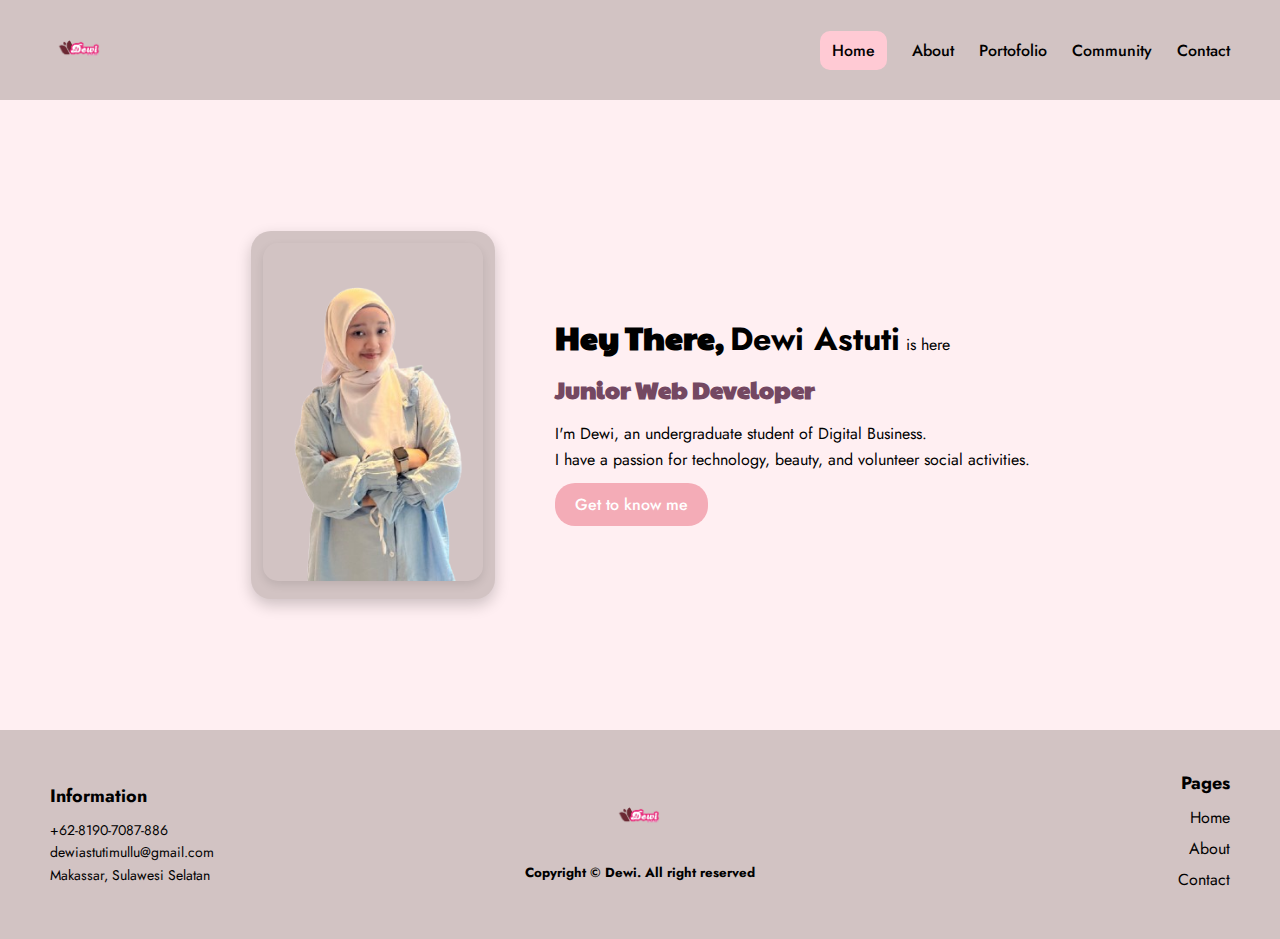
<file: index.html>
<!DOCTYPE html>
<html lang="en">
<head>
  <meta charset="UTF-8" />
  <meta name="viewport" content="width=device-width, initial-scale=1.0" />
  <title>Dewi Astuti - Homepage</title>

  <!-- CSS -->
  <link rel="stylesheet" href="css/style.css">
  <link href="https://fonts.googleapis.com/css2?family=Jost&display=swap" rel="stylesheet">
  <link href="https://fonts.googleapis.com/css2?family=Paytone+One&display=swap" rel="stylesheet">

  <!-- Favicon -->
  <link rel="icon" type="image/png" href="images/logo.png" />
</head>
<body>
  <!-- Header/Navbar -->
  <header>
    <img src="images/logo.png" alt="Logo Dewi" class="logo" />
    <nav>
      <ul>
        <li><a href="index.html" class="active">Home</a></li>
        <li><a href="about.html">About</a></li>
        <li><a href="portofolio.html">Portofolio</a></li>
        <li><a href="community.html">Community</a></li>
        <li><a href="contact.html">Contact</a></li>
      </ul>
    </nav>
  </header>

  <!-- Hero Section -->
  <main class="hero" id="home">
    <div class="photo-container">
      <img src="images/profile1.png" alt="Dewi Astuti" class="profile-img" />
    </div>
    <div class="intro-text">
      <h1>Hey There, <span>Dewi Astuti</span> <small>is here</small></h1>
      <h2>Junior Web Developer</h2>
      <p>
        I'm Dewi, an undergraduate student of Digital Business. <br>
        I have a passion for technology, beauty, and volunteer social activities.
      </p>
      <a href="about.html" class="btn">Get to know me</a>
    </div>
  </main>

  <!-- Footer -->
  <footer>
    <div class="footer-left">
      <h3>Information</h3>
      <p>+62-8190-7087-886</p>
      <p>dewiastutimullu@gmail.com</p>
      <p>Makassar, Sulawesi Selatan</p>
    </div>
    
    <div class="footer-center">
      <img src="images/logo.png" alt="Logo Dewi" />
      <h5>Copyright © Dewi. All right reserved</5>
    </div>

    <div class="footer-right">
      <h3>Pages</h3>
      <a href="#home">Home</a>
      <a href="about.html">About</a>
      <a href="contact.html">Contact</a>
    </div>
  </footer>
  
</body>
</html>
</file>
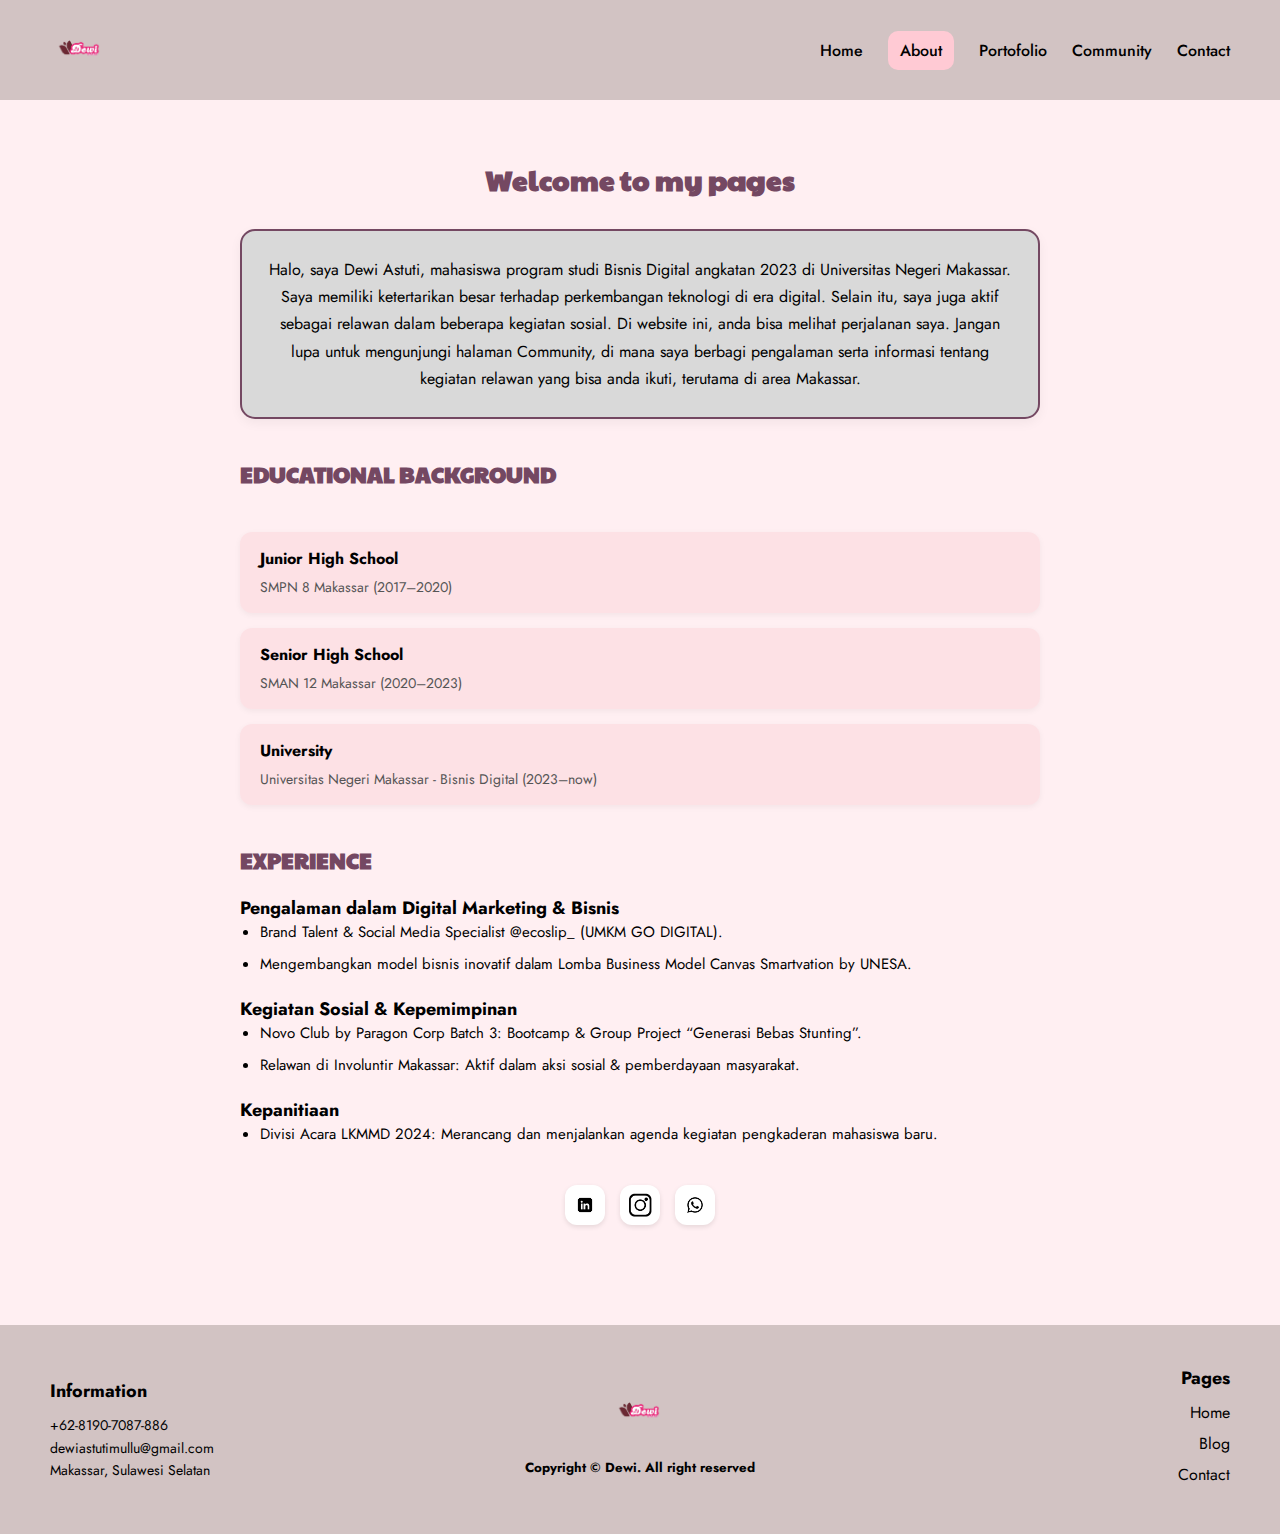
<file: about.html>
<!DOCTYPE html>
<html lang="en">
<head>
  <meta charset="UTF-8" />
  <meta name="viewport" content="width=device-width, initial-scale=1.0" />
  <title>About - Dewi Astuti</title>
  
  <!-- CSS -->
  <link rel="stylesheet" href="css/style.css" />
  <link href="https://fonts.googleapis.com/css2?family=Jost&display=swap" rel="stylesheet">
  <link href="https://fonts.googleapis.com/css2?family=Paytone+One&display=swap" rel="stylesheet">
  <!-- animated css -->
  <link
  rel="stylesheet"
  href="https://cdnjs.cloudflare.com/ajax/libs/animate.css/4.1.1/animate.min.css"
/>
  
  <!-- Favicon -->
  <link rel="icon" type="image/png" href="images/logo.png" />
</head>
<body>
  <div class="wrapper">

    <!-- Header -->
    <header>
      <img src="images/logo.png" alt="Logo Dewi" class="logo" />
      <nav>
        <ul>
          <li><a href="index.html">Home</a></li>
          <li><a href="about.html" class="active">About</a></li>
          <li><a href="portofolio.html">Portofolio</a></li>
          <li><a href="community.html">Community</a></li>
          <li><a href="contact.html">Contact</a></li>
        </ul>
      </nav>
    </header>

    <!-- Hero Section -->
    <main class="about-container">
      <h2 class="welcome-text animate__animated animate__rotateInUpLeft">Welcome to my pages</h2>
      <div class="about-intro">
        <p>
          Halo, saya Dewi Astuti, mahasiswa program studi Bisnis Digital angkatan 2023 di Universitas Negeri Makassar.
          Saya memiliki ketertarikan besar terhadap perkembangan teknologi di era digital.
          Selain itu, saya juga aktif sebagai relawan dalam beberapa kegiatan sosial.
          Di website ini, anda bisa melihat perjalanan saya. Jangan lupa untuk mengunjungi halaman Community, di mana saya berbagi 
          pengalaman serta informasi tentang kegiatan relawan yang bisa anda ikuti, terutama di area Makassar.
        </p>
      </div>

      <!-- Pendidikan -->
      <section class="education">
        <h2>EDUCATIONAL BACKGROUND</h2>
        <br>

        <div class="edu-box">
          <strong>Junior High School</strong>
          <span>SMPN 8 Makassar (2017–2020)</span>
        </div>
        <div class="edu-box">
          <strong>Senior High School</strong>
          <span>SMAN 12 Makassar (2020–2023)</span>
        </div>
        <div class="edu-box">
          <strong>University</strong>
          <span>Universitas Negeri Makassar - Bisnis Digital (2023–now)</span>
        </div>
      </section>

      <!-- Pengalaman -->
      <section class="experience">
        <h2>EXPERIENCE</h2>

        <h4>Pengalaman dalam Digital Marketing & Bisnis</h4>
        <ul>
          <li>Brand Talent & Social Media Specialist @ecoslip_ (UMKM GO DIGITAL).</li>
          <li>Mengembangkan model bisnis inovatif dalam Lomba Business Model Canvas Smartvation by UNESA.</li>
        </ul>

        <h4>Kegiatan Sosial & Kepemimpinan</h4>
        <ul>
          <li>Novo Club by Paragon Corp Batch 3: Bootcamp & Group Project “Generasi Bebas Stunting”.</li>
          <li>Relawan di Involuntir Makassar: Aktif dalam aksi sosial & pemberdayaan masyarakat.</li>
        </ul>

        <h4>Kepanitiaan</h4>
        <ul>
          <li>Divisi Acara LKMMD 2024: Merancang dan menjalankan agenda kegiatan pengkaderan mahasiswa baru.</li>
        </ul>
      </section>

      <!-- Sosmed -->
      <div class="sosmed">
        <a href="https://www.linkedin.com/in/dewi-astuti-929624272/" target="_blank">
          <img src="images/logo_linkedIn.jpg" alt="LinkedIn" />
        </a>
        <a href="https://www.instagram.com/dewiast_m" target="_blank">
          <img src="images/logo_ig.jpg" alt="Instagram" />
        </a>
        <a href="https://wa.me/6281907087886" target="_blank">
          <img src="images/logo_wa.jpg" alt="WhatsApp" />
        </a>
      </div>
    </main>

    <!-- Footer -->
    <footer>
      <div class="footer-left">
        <h3>Information</h3>
        <p>+62-8190-7087-886</p>
        <p>dewiastutimullu@gmail.com</p>
        <p>Makassar, Sulawesi Selatan</p>
      </div>

      <div class="footer-center">
        <img src="images/logo.png" alt="Logo Dewi" />
        <h5>Copyright © Dewi. All right reserved</h5>
      </div>

      <div class="footer-right">
        <h3>Pages</h3>
        <a href="index.html">Home</a>
        <a href="https://baedewi.blogspot.com/" target="_blank">Blog</a>
        <a href="contact.html">Contact</a>
      </div>
    </footer>

  </div> <!-- /wrapper -->
</body>
</html>
</file>
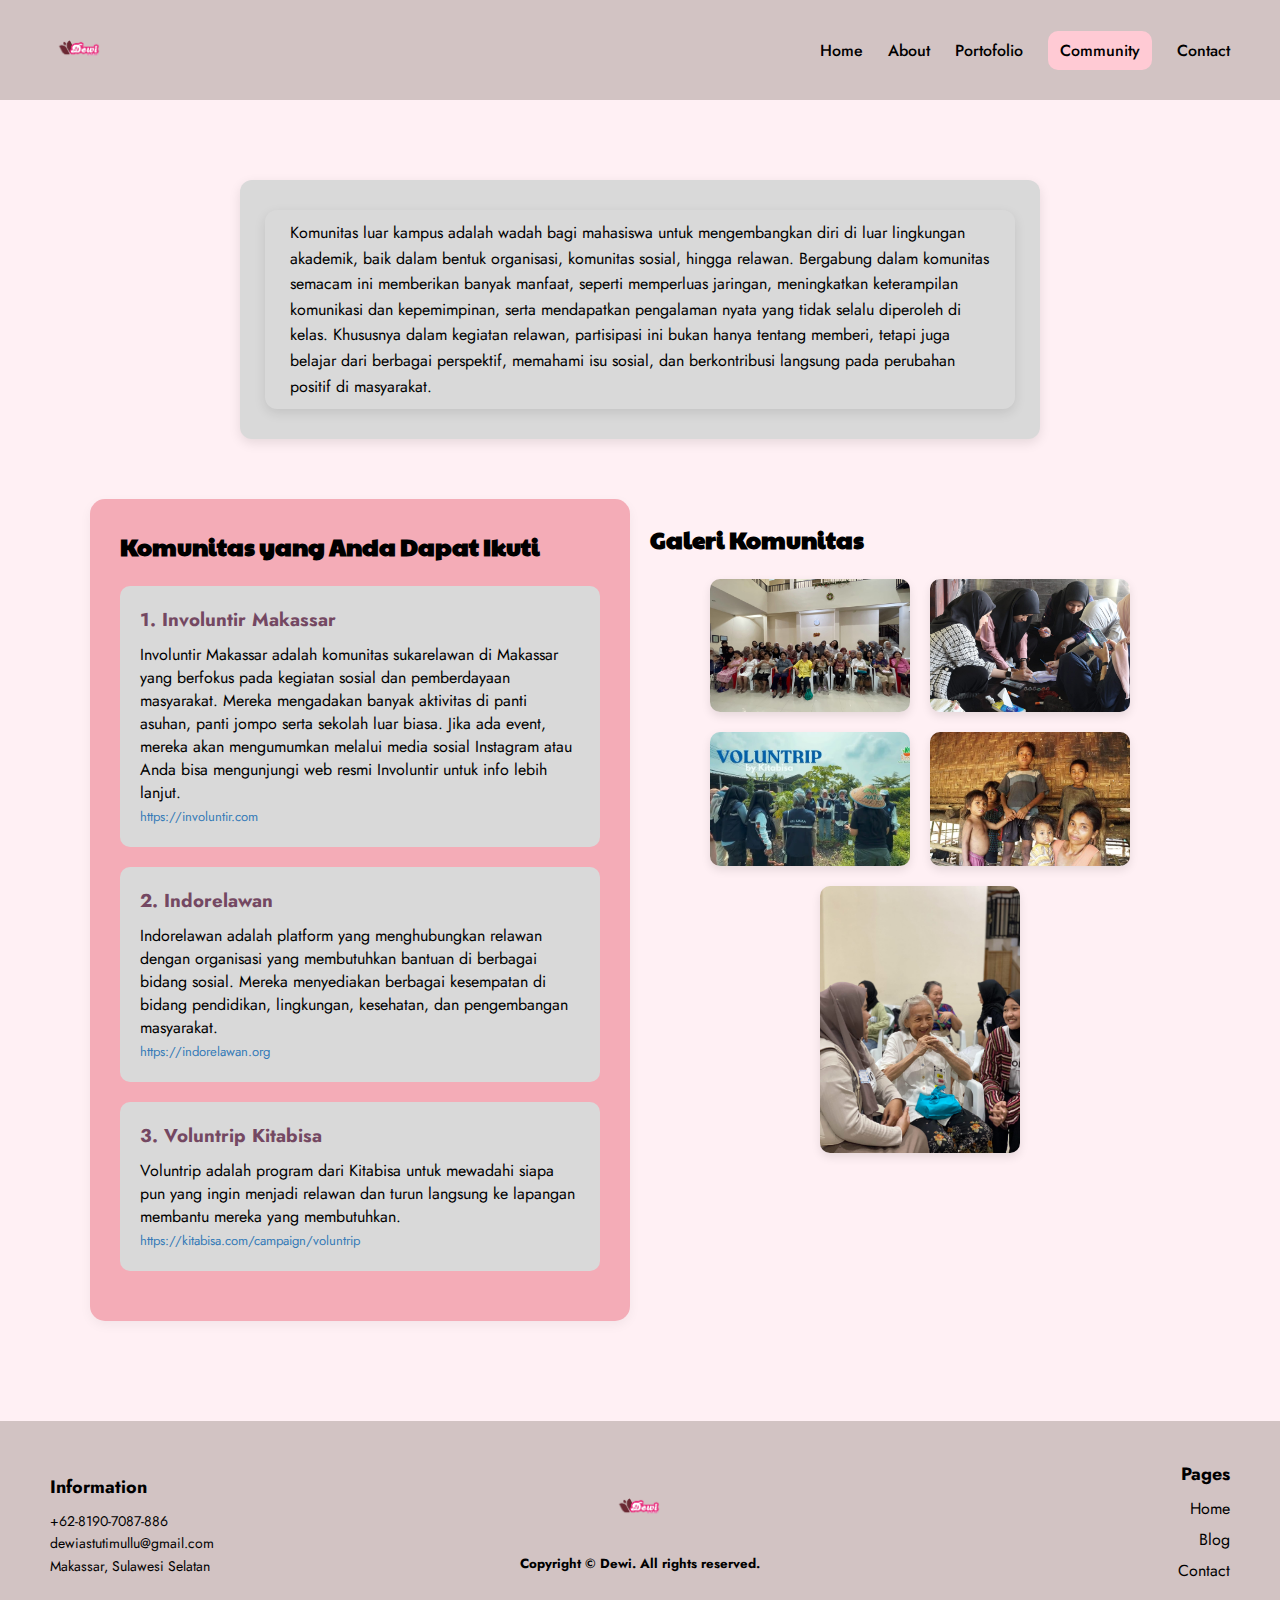
<file: community.html>
<!DOCTYPE html>
<html lang="en">
<head>
  <meta charset="UTF-8" />
  <meta name="viewport" content="width=device-width, initial-scale=1.0"/>
  <title>Community - Dewi Astuti</title>

  <link rel="stylesheet" href="css/style.css" />
  <link href="https://fonts.googleapis.com/css2?family=Jost&display=swap" rel="stylesheet">
  <link href="https://fonts.googleapis.com/css2?family=Paytone+One&display=swap" rel="stylesheet">
      <!-- animated css -->
      <link
      rel="stylesheet"
      href="https://cdnjs.cloudflare.com/ajax/libs/animate.css/4.1.1/animate.min.css"
    />

  <link rel="icon" type="image/png" href="images/logo.png" />
</head>
<body>

  <!-- Header -->
  <header>
    <img src="images/logo.png" alt="Logo Dewi" class="logo" />
    <nav>
      <ul>
        <li><a href="index.html">Home</a></li>
        <li><a href="about.html">About</a></li>
        <li><a href="portfolio.html">Portofolio</a></li>
        <li><a href="community.html" class="active">Community</a></li>
        <li><a href="contact.html">Contact</a></li>
      </ul>
    </nav>
  </header>

  <!-- Community Section -->
  <main>
    
    <section class="community-section">
      <div class="community-intro animate-intro">
      <!-- Introduction -->
      <div class="community-intro">
        <p class="animate__animated animate__fadeIn">
          Komunitas luar kampus adalah wadah bagi mahasiswa untuk mengembangkan diri di luar lingkungan akademik, baik dalam bentuk organisasi, komunitas sosial, hingga relawan.
          Bergabung dalam komunitas semacam ini memberikan banyak manfaat, seperti memperluas jaringan, meningkatkan keterampilan komunikasi dan kepemimpinan, serta mendapatkan pengalaman nyata yang tidak selalu diperoleh di kelas.
          Khususnya dalam kegiatan relawan, partisipasi ini bukan hanya tentang memberi, tetapi juga belajar dari berbagai perspektif, memahami isu sosial, dan berkontribusi langsung pada perubahan positif di masyarakat.
        </p>
      </div>
    </div>

      <!-- Content Layout -->
      <div class="community-main">

        <!-- Left Box (Community List) -->
        <div class="community-left">
          <div class="community-box">
            <h2 class="animate__animated animate__fadeInLeft">Komunitas yang Anda Dapat Ikuti</h2>
            <br>

            <div class="volunteer-box">
              <h3>1. Involuntir Makassar</h3>
              <p>
                Involuntir Makassar adalah komunitas sukarelawan di Makassar yang berfokus pada kegiatan sosial dan pemberdayaan masyarakat.
                Mereka mengadakan banyak aktivitas di panti asuhan, panti jompo serta sekolah luar biasa. 
                Jika ada event, mereka akan mengumumkan melalui media sosial Instagram atau Anda bisa mengunjungi web resmi Involuntir untuk info lebih lanjut.
              </p>
              <p><a href="https://involuntir.com/" target="_blank">https://involuntir.com</a></p>
            </div>

            <div class="volunteer-box">
              <h3>2. Indorelawan</h3>
              <p>
                Indorelawan adalah platform yang menghubungkan relawan dengan organisasi yang membutuhkan bantuan di berbagai bidang sosial.
                Mereka menyediakan berbagai kesempatan di bidang pendidikan, lingkungan, kesehatan, dan pengembangan masyarakat.
              </p>
              <p><a href="https://indorelawan.org" target="_blank">https://indorelawan.org</a></p>
            </div>

            <div class="volunteer-box">
              <h3>3. Voluntrip Kitabisa</h3>
              <p>
                Voluntrip adalah program dari Kitabisa untuk mewadahi siapa pun yang ingin menjadi relawan dan turun langsung ke lapangan membantu mereka yang membutuhkan.
              </p>
              <p><a href="https://kitabisa.com/campaign/voluntrip" target="_blank">https://kitabisa.com/campaign/voluntrip</a></p>
            </div>
          </div>
        </div>

        <!-- Right Box (Gallery) -->
        <div class="community-right">
          <br>
          <h2 class="animate__animated animate__fadeInRight">Galeri Komunitas</h2>

          <br>
          <div class="gallery-row">
            <img src="images/community1.jpg" alt="Involuntir Oma" />
            <img src="images/community2.jpg" alt="Involuntir Panti" />
            <img src="images/community3.jpg" alt="Voluntrip" />
            <img src="images/community4.jpeg" alt="Indorelawan" />
            <img src="images/community5.jpg" alt="Involuntir" />
          </div>
        </div>

      </div>
    </section>
  </main>

  <!-- Footer -->
  <footer>
    <div class="footer-left">
      <h3>Information</h3>
      <p>+62-8190-7087-886</p>
      <p>dewiastutimullu@gmail.com</p>
      <p>Makassar, Sulawesi Selatan</p>
    </div>

    <div class="footer-center">
      <img src="images/logo.png" alt="Logo Dewi" class="logo" />
      <h5>Copyright © Dewi. All rights reserved.</h5>
    </div>

    <div class="footer-right">
      <h3>Pages</h3>
      <a href="index.html">Home</a>
      <a href="https://baedewi.blogspot.com/">Blog</a>
      <a href="contact.html">Contact</a>
    </div>
  </footer>

</body>
</html>
</file>
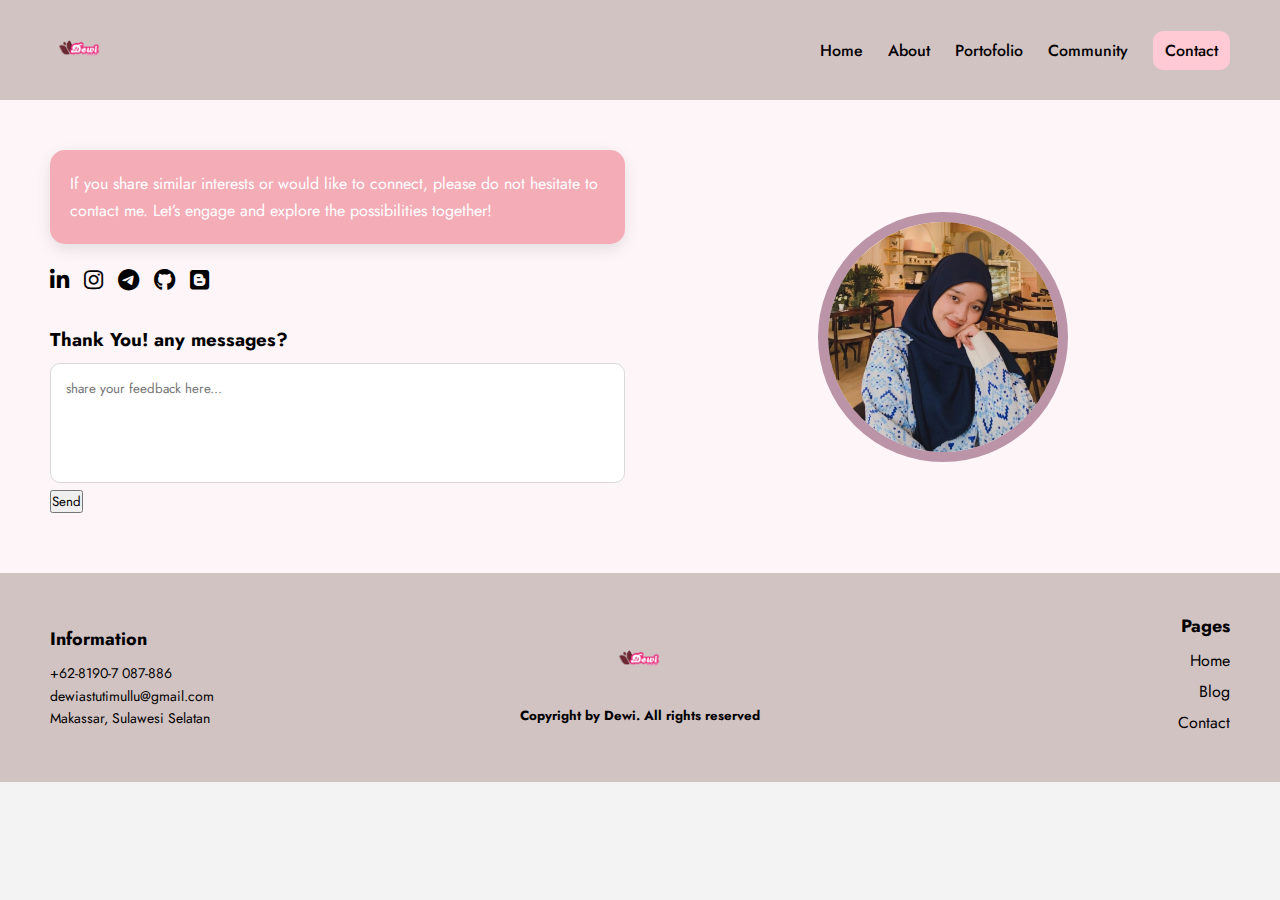
<file: contact.html>
<!DOCTYPE html>
<html lang="en">
<head>
  <meta charset="UTF-8" />
  <meta name="viewport" content="width=device-width, initial-scale=1.0"/>
  <title>Contact - Dewi Astuti</title> 

  <link rel="stylesheet" href="css/style.css"> 
  <link href="https://fonts.googleapis.com/css2?family=Jost&display=swap" rel="stylesheet">
  <link href="https://fonts.googleapis.com/css2?family=Paytone+One&display=swap" rel="stylesheet">
  <link rel="stylesheet" href="https://cdnjs.cloudflare.com/ajax/libs/font-awesome/6.5.0/css/all.min.css">
  <link rel="stylesheet" href="https://cdnjs.cloudflare.com/ajax/libs/animate.css/4.1.1/animate.min.css"/>
  <link rel="icon" type="image/png" href="images/logo.png" />
</head>
<body>
  <header>
    <img src="images/logo.png" alt="Logo Dewi" class="logo" /> 
    <nav>
      <ul>
        <li><a href="index.html">Home</a></li>
        <li><a href="about.html">About</a></li>
        <li><a href="portofolio.html">Portofolio</a></li>
        <li><a href="community.html">Community</a></li>
        <li><a href="contact.html" class="active">Contact</a></li>
      </ul>
    </nav>
  </header>

  <section class="contact-section">
    <div class="contact-left">
      <div class="contact-message-box">
        <p>
          If you share similar interests or would like to connect, please do not hesitate to contact me. Let’s engage and explore the possibilities together!
        </p>
      </div>
      <div class="social-icons">
        <a href="https://www.linkedin.com/in/dewi-astuti-929624272"><i class="fab fa-linkedin-in"></i></a>
        <a href="https://www.instagram.com/dewiast_m"><i class="fab fa-instagram"></i></a>
        <a href="https://www.t.me/@dewianbaebae"><i class="fab fa-telegram-plane"></i></a>
        <a href="https://github.com/DewiAstuti06"><i class="fab fa-github"></i></a>
        <a href="https://baedewi.blogspot.com/"><i class="fab fa-blogger"></i></a>
      </div>
      <h3 class="animate__animated animate__headShake">
        Thank You! any messages?
      </h3>
      <form action="https://formspree.io/f/myzwwzqb" method="POST" class="feedback-form">
        <textarea name="feedback" id="feedback" placeholder="share your feedback here..." required></textarea>
        <button type="submit" class="send-button">Send</button>
        <p id="form-status" style="margin-top: 10px;"></p>
      </form>
    </div>

    <div class="contact-right">
      <div class="photo-frame">
        <img class="profile-img animate__animated animate__fadeIn" src="images/profile2.jpg" alt="Dewi Astuti" />
      </div>
    </div>
  </section>

  <footer>
    <div class="footer-left">
      <h3>Information</h3>
      <p>+62-8190-7 087-886</p>
      <p>dewiastutimullu@gmail.com</p>
      <p>Makassar, Sulawesi Selatan</p>
    </div>
    <div class="footer-center">
      <img src="images/logo.png" alt="Logo Dewi" class="logo" />
      <h5>Copyright by Dewi. All rights reserved</h5>
    </div>
    <div class="footer-right">
      <h3>Pages</h3>
      <a href="index.html">Home</a>
      <a href="https://baedewi.blogspot.com/" target="_blank">Blog</a>
      <a href="contact.html">Contact</a>
    </div>
  </footer>

  <script>
    const form = document.querySelector(".feedback-form");
    const status = document.getElementById("form-status");

    form.addEventListener("submit", async (e) => {
      e.preventDefault();
      const data = new FormData(form);
      const response = await fetch(form.action, {
        method: form.method,
        body: data,
        headers: {
          'Accept': 'application/json'
        }
      });

      if (response.ok) {
        status.textContent = "Thank you for your feedback!";
        form.reset();
      } else {
        status.textContent = "Oops! Something went wrong.";
      }
    });
  </script>
</body>
</html>
</file>
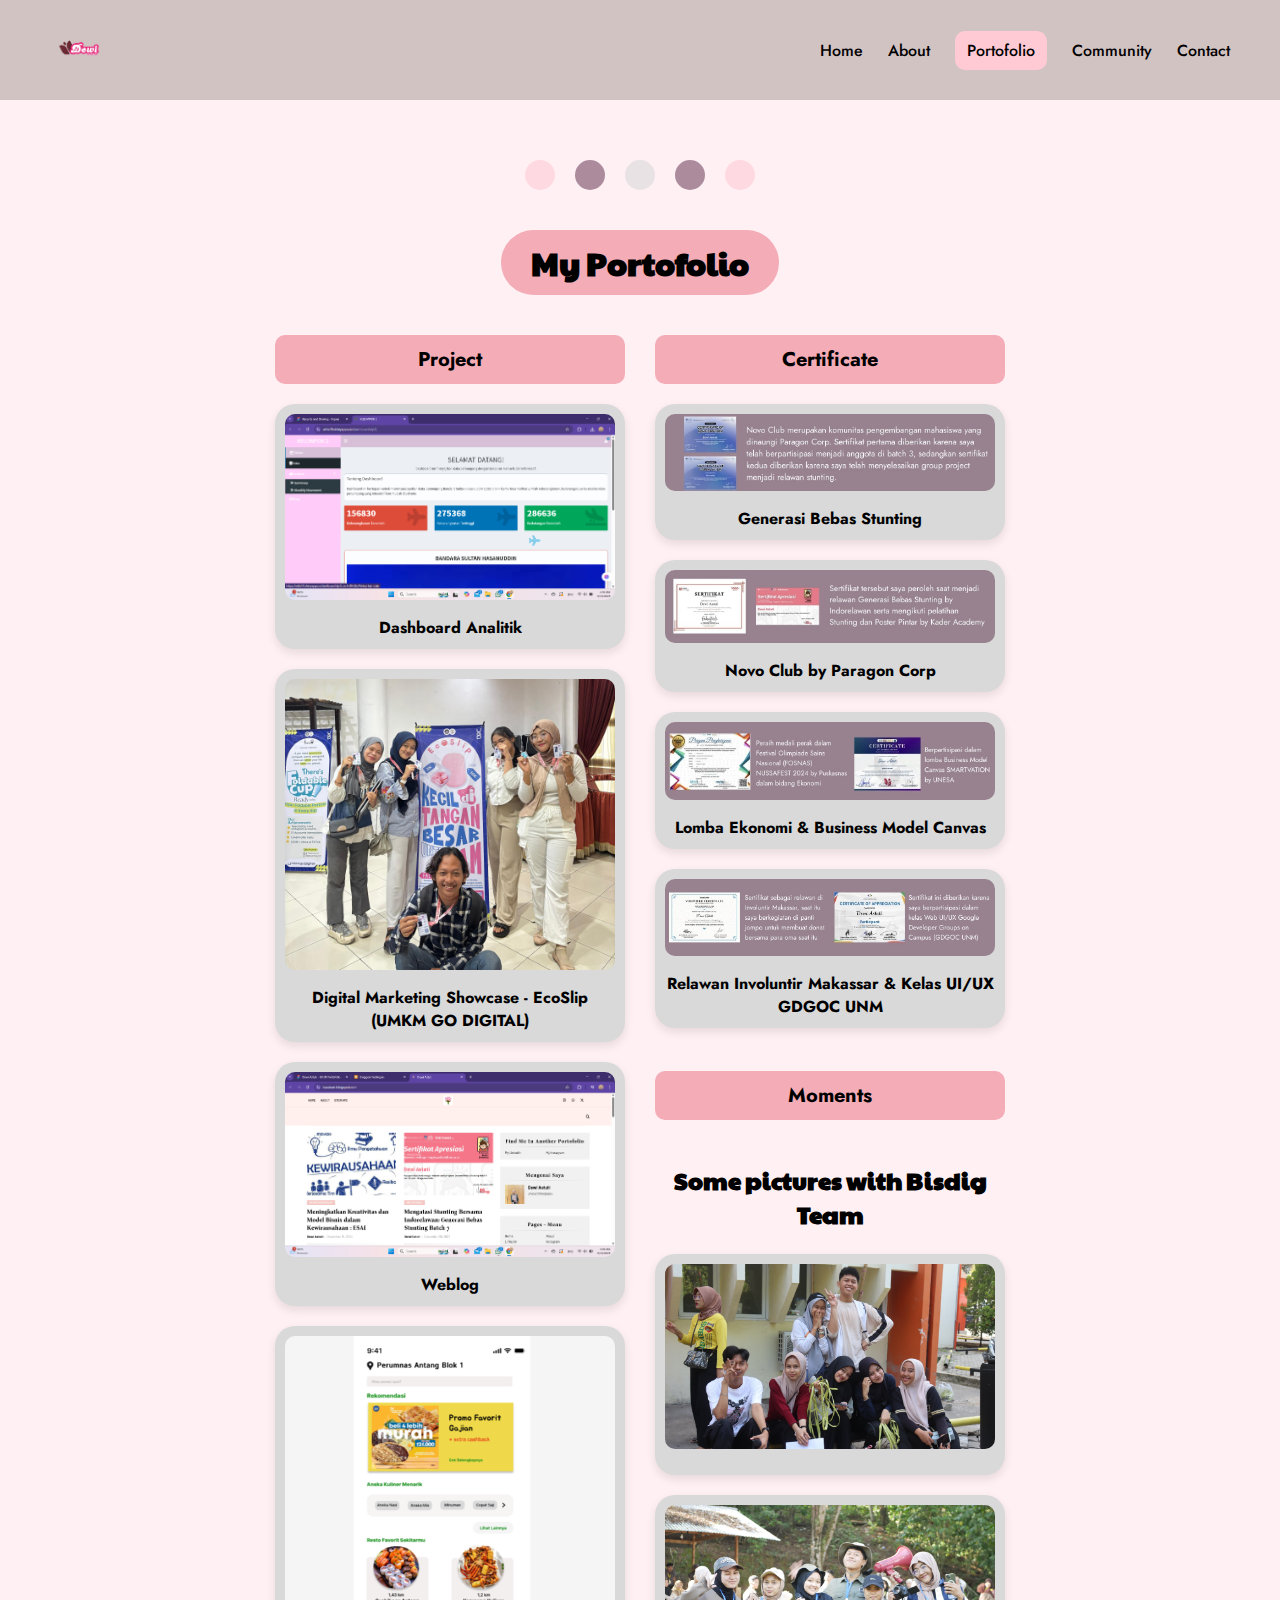
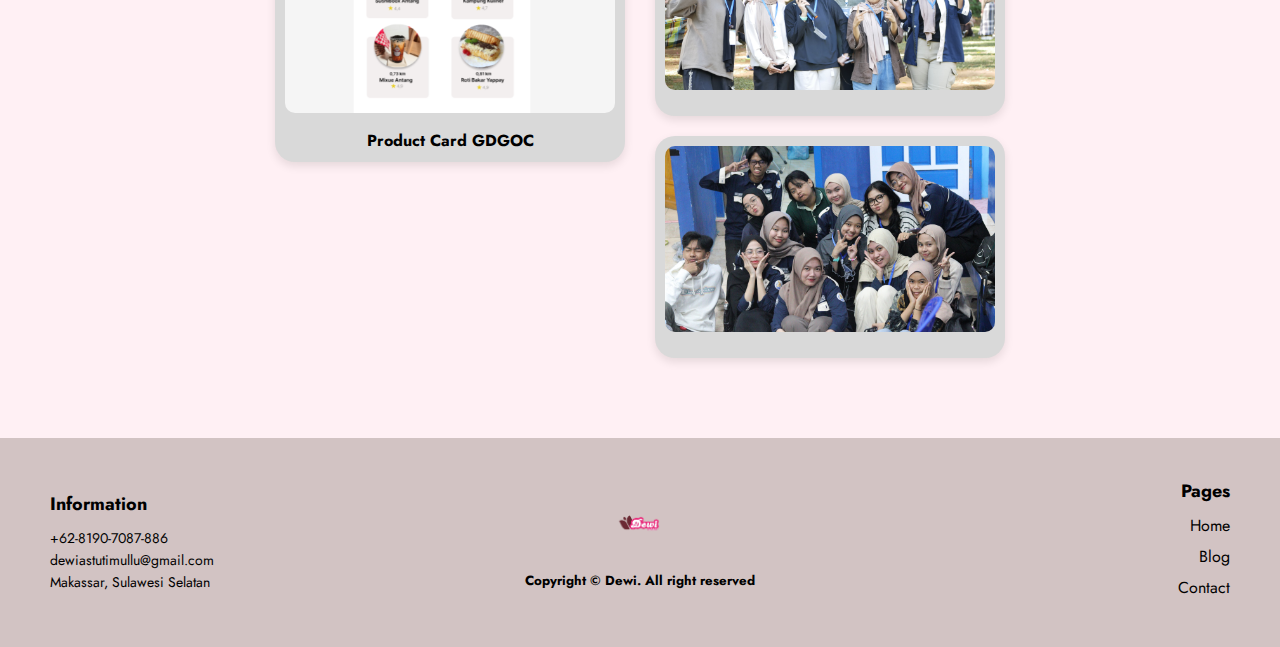
<file: portofolio.html>
<!DOCTYPE html>
<html lang="en">
<head>
  <meta charset="UTF-8" />
  <meta name="viewport" content="width=device-width, initial-scale=1.0"/>
  <title>Portofolio - Dewi</title>

  <!-- CSS -->
  <link rel="stylesheet" href="css/style.css" />
  <link href="https://fonts.googleapis.com/css2?family=Jost&display=swap" rel="stylesheet">
  <link href="https://fonts.googleapis.com/css2?family=Paytone+One&display=swap" rel="stylesheet">
    <!-- animated css -->
    <link
    rel="stylesheet"
    href="https://cdnjs.cloudflare.com/ajax/libs/animate.css/4.1.1/animate.min.css"
  />

  <!-- Favicon -->
  <link rel="icon" type="image/png" href="images/logo.png" />
</head>
<body>
  <header>
    <img src="images/logo.png" alt="Logo Dewi" class="logo" />
    <nav>
      <ul>
        <li><a href="index.html">Home</a></li>
        <li><a href="about.html">About</a></li>
        <li><a href="portofolio.html" class="active">Portofolio</a></li>
        <li><a href="community.html">Community</a></li>
        <li><a href="contact.html">Contact</a></li>
      </ul>
    </nav>
  </header>  

  <main>
    <section class="portfolio-section">

      <div class="circle-row">
        <span class="circle circle-1"></span>
        <span class="circle circle-2"></span>
        <span class="circle circle-3"></span>
        <span class="circle circle-4"></span>
        <span class="circle circle-5"></span>
      </div>
      
      <h2 class="section-title">My Portofolio</h2>

      <div class="portfolio-columns">
        <!-- Projects -->
        <div class="portfolio-column">
          <h2 class="portfolio-subtitle animate__animated animate__fadeInLeft">Project</h2>

          <div class="portfolio-card">
            <img src="images/project1.png" alt="Project 1">
            <h4>Dashboard Analitik</h4>
          </div>

          <div class="portfolio-card">
            <img src="images/project2.jpg" alt="Project 2">
            <h4>Digital Marketing Showcase - EcoSlip<br>(UMKM GO DIGITAL)</h4>
          </div>

          <div class="portfolio-card">
            <img src="images/project3.png" alt="Project 3">
            <h4>Weblog</h4>
          </div>

          <div class="portfolio-card">
            <img src="images/project4.png" alt="Project 4">
            <h4>Product Card GDGOC</h4>
          </div>
        </div>    

        <!-- Certificates & Gallery -->
        <div class="portfolio-column">
          <h2 class="portfolio-subtitle animate__animated animate__fadeInRight">Certificate</h2>

          <div class="portfolio-card">
            <img src="images/certif1.jpg" alt="Certificate 1">
            <h4>Generasi Bebas Stunting</h4>
          </div>

          <div class="portfolio-card">
            <img src="images/certif2.jpg" alt="Certificate 2">
            <h4>Novo Club by Paragon Corp</h4>
          </div>

          <div class="portfolio-card">
            <img src="images/certif3.jpg" alt="Certificate 3">
            <h4>Lomba Ekonomi & Business Model Canvas</h4>
          </div>

          <div class="portfolio-card">
            <img src="images/certif4.jpg" alt="Certificate 4">
            <h4>Relawan Involuntir Makassar & Kelas UI/UX GDGOC UNM</h4>
          </div>

          <!-- Gallery -->
          <div class="gallery-column">
            <br>
            <h2 class="portfolio-subtitle">Moments</h2>
            <br>
            <h2>Some pictures with Bisdig Team</h2>
<br>
            <div class="portfolio-card">
              <img src="images/galeri1.jpg" alt="Galeri 1" />
            </div>
            <div class="portfolio-card">
              <img src="images/galeri3.jpg" alt="Galeri 2" />
            </div>
            <div class="portfolio-card">
              <img src="images/galeri2.jpg" alt="Galeri 3" />
            </div>
          </div>
        </div>
      </div>
    </section>
  </main>

  <!-- Footer -->
  <footer>
    <div class="footer-left">
      <h3>Information</h3>
      <p>+62-8190-7087-886</p>
      <p>dewiastutimullu@gmail.com</p>
      <p>Makassar, Sulawesi Selatan</p>
    </div>

    <div class="footer-center">
      <img src="images/logo.png" alt="Logo Dewi" class="logo" />
      <h5>Copyright © Dewi. All right reserved</h5>
    </div>

    <div class="footer-right">
      <h3>Pages</h3>
      <a href="index.html">Home</a>
      <a href="https://baedewi.blogspot.com/" target="_blank">Blog</a>
      <a href="contact.html">Contact</a>
    </div>
  </footer>
</body>
</html>
</file>
<file: css/style.css>
/* HOME PAGE STYLES */

@import url('https://fonts.googleapis.com/css2?family=Jost&display=swap');

h1, h2 {
  font-family: 'Paytone One', sans-serif;
}

body, p, a, span {
  font-family: 'Jost', sans-serif;
}

* {
  margin: 0;
  padding: 0;
  box-sizing: border-box;
  font-family: "Jost", sans-serif;
}

body {
  background-color: #F3F3F3;
  color: #000;
}

/* Header */
header {
  display: flex;
  justify-content: space-between;
  align-items: center;
  padding: 20px 50px;
  background-color: #D2C3C3;
}

.logo {
  height: 60px;
}

/* Navigation */
nav ul {
  list-style: none;
  display: flex;
  gap: 25px;
}

nav ul li a {
  text-decoration: none;
  color: black;
  font-weight: 500;
  transition: color 0.3s;
}

nav ul li a.active {
  background-color: #FFCAD4;
  color: black;
  padding: 8px 12px;
  border-radius: 10px;
}

/* Hero Section */
.hero {
  display: flex;
  align-items: center;
  justify-content: center;
  padding: 50px;
  background-color: #FFEFF2;
  min-height: 70vh;
  gap: 40px;
}

.profile-photo {
  width: 220px; 
  object-fit: cover;
  box-shadow: 0 4px 10px rgba(0, 0, 0, 0.2);
}

.photo-container {
  position: relative;
  display: inline-block;
  background-color: #D2C3C3; 
  padding: 12px;
  border-radius: 20px;
  box-shadow: 0px 6px 15px rgba(0,0,0,0.2);
  margin-right: 20px;
}

.photo-container .profile-img {
  width: 220px;
  border-radius: 15px;
  box-shadow: 0px 4px 10px rgba(0,0,0,0.1);
}

/* Fade-in on load */
.hero {
  animation: fadeInUp 1s ease-out;
}

@keyframes fadeInUp {
  0% {
    opacity: 0;
    transform: translateY(20px);
  }
  100% {
    opacity: 1;
    transform: translateY(0);
  }
}

/* Hover effect on profile photo */
.photo-container .profile-img {
  transition: transform 0.3s ease, box-shadow 0.3s ease;
}

.photo-container .profile-img:hover {
  transform: scale(1.05);
  box-shadow: 0px 8px 16px rgba(0,0,0,0.15);
}

.intro-text {
  max-width: 500px;
}

.intro-text h1 {
  font-size: 32px;
  font-weight: bold;
  margin-bottom: 10px;
}

.intro-text h1 span {
  color: #000;
}

.intro-text h1 small {
  font-size: 16px;
  font-weight: normal;
}

.intro-text h2 {
  color: #744862;
  font-size: 24px;
  margin-bottom: 15px;
}

.intro-text p {
  font-size: 16px;
  line-height: 1.6;
  margin-bottom: 20px;
}

.btn {
  padding: 10px 20px;
  background-color: #F4ACB7;
  color: white;
  border: none;
  border-radius: 20px;
  text-decoration: none;
  font-weight: 500;
  transition: background-color 0.3s;
}

.btn:hover {
  background-color: #FFCAD4;
}

html {
  scroll-behavior: smooth;
}

footer {
  display: flex;
  justify-content: space-between;
  align-items: center;
  flex-wrap: wrap;
  background-color: #D2C3C3;
  color: black; 
  padding: 40px 50px;
  text-align: center;
  font-family: 'Jost', sans-serif; 
}

.footer-left,
.footer-center,
.footer-right {
  flex: 1;
  min-width: 200px;
}

.footer-left {
  text-align: left;
}

.footer-center {
  text-align: center;
}

.footer-right {
  text-align: right;
}

footer img {
  width: 60px;
  margin-bottom: 10px;
}

footer h3 {
  font-size: 18px;
  margin-bottom: 10px;
  color: black; 
}

footer p {
  font-size: 14px;
  line-height: 1.6;
  color: black; 
}

footer a {
  display: block;
  color: black; 
  text-decoration: none;
  margin-bottom: 8px;
  font-family: 'Jost', sans-serif;
  transition: color 0.3s ease;
}

/* ABOUT PAGE STYLES */

.about-container {
  padding: 60px 50px;
  background-color: #FFEFF2;
  color: #000;
}

.welcome-text {
  font-size: 28px;
  color: #744862;
  margin-bottom: 30px;
  text-align: center;
}

.about-intro p {
  background-color: #d9d9d9; 
  padding: 25px;
  border-radius: 15px;
  border: 2px solid #744862;
  box-shadow: 0 4px 12px rgba(0,0,0,0.05);
  transition: all 0.3s ease;
}

.about-intro p:hover {
  background-color: #fce4ec;
  border-color: #744862;
  transform: translateY(-3px);
  box-shadow: 0 8px 16px rgba(116, 72, 98, 0.15);
}

.about-intro p {
  font-size: 16px;
  line-height: 1.7;
  max-width: 800px;
  margin: 0 auto 40px auto;
  text-align: center;
}

.education, .experience {
  max-width: 800px;
  margin: 0 auto 40px auto;
}

.education h2,
.experience h2 {
  font-size: 22px;
  color: #744862;
  margin-bottom: 20px;
  text-align: left;
}

.edu-box {
  background-color: #f4acb734;
  padding: 15px 20px;
  border-radius: 12px;
  margin-bottom: 15px;
  box-shadow: 0 2px 6px rgba(0,0,0,0.05);
}

.edu-box strong {
  display: block;
  font-size: 16px;
  margin-bottom: 5px;
}

.edu-box span {
  font-size: 14px;
  color: #555;
}

.experience h4 {
  margin-top: 20px;
  font-size: 18px;
  color: #000;
}

.experience ul {
  margin-left: 20px;
  margin-bottom: 20px;
}

.experience li {
  font-size: 15px;
  margin-bottom: 10px;
  line-height: 1.5;
}

/* Sosmed icons */
.sosmed {
  display: flex;
  justify-content: center;
  gap: 20px;
  margin: 40px 0;
}

.sosmed img {
  width: 32px;
  height: 32px;
  transition: transform 0.3s;
}

.sosmed img:hover {
  transform: scale(1.1);
}
.sosmed {
  display: flex;
  justify-content: center;
  gap: 15px;
  margin-top: 20px;
}

.sosmed a {
  background-color: #fff;
  padding: 8px;
  border-radius: 12px;
  box-shadow: 0 2px 5px rgba(0,0,0,0.1);
  display: inline-flex;
  align-items: center;
  justify-content: center;
  transition: transform 0.2s ease;
}

.sosmed a:hover {
  transform: scale(1.05);
}

.sosmed img {
  width: 24px;
  height: 24px;
  object-fit: contain;
}

/* PORTOFOLIO PAGE STYLES */

.portfolio-section {
  padding: 60px 50px;
  background-color: #FFF0F4;
  text-align: center;
}

.section-title {
  font-size: 32px;
  margin-bottom: 40px;
  background-color: #f4acb7;
  display: inline-block;
  padding: 10px 30px;
  border-radius: 50px;
  font-family: 'Paytone One', sans-serif;
}

@keyframes slideInUp {
  0% {
    opacity: 0;
    transform: translateY(40px);
  }
  100% {
    opacity: 1;
    transform: translateY(0);
  }
}

.section-title {
  animation: slideInUp 1s ease-out;
}

.portfolio-columns {
  display: flex;
  gap: 30px;
  flex-wrap: wrap;
  justify-content: center;
}

.portfolio-column {
  flex: 1;
  min-width: 250px;
  max-width: 350px;
}

.portfolio-subtitle {
  background-color: #f4acb7;
  color: #000;
  padding: 10px 20px;
  border-radius: 10px;
  font-size: 20px;
  margin-bottom: 20px;
  font-family: 'Jost', sans-serif;
}

.portfolio-card {
  background-color: #d9d9d9;
  margin-bottom: 20px;
  border-radius: 20px;
  padding: 10px;
  box-shadow: 0 4px 10px rgba(0,0,0,0.1);
  text-align: center;
}

.portfolio-card img {
  width: 100%;
  border-radius: 10px;
  margin-bottom: 10px;
  object-fit: cover;
}

.portfolio-card p {
  font-size: 14px;
  margin-bottom: 10px;
}

/* Gallery style */

.gallery-section {
  margin-top: 50px;
}

.gallery-row {
  display: flex;
  justify-content: center;
  gap: 20px;
  flex-wrap: wrap;
}

.gallery-item {
  background-color: #d9d9d9;
  border-radius: 20px;
  padding: 10px;
  width: 200px;
  box-shadow: 0 4px 10px rgba(0,0,0,0.1);
}

.gallery-item img {
  width: 100%;
  border-radius: 10px;
  object-fit: cover;
}

/* Dekorasi bulat-bulat background */

.circle-row {
  display: flex;
  justify-content: center;
  gap: 20px;
  margin-bottom: 40px;
  position: relative;
  z-index: 0;
}

.circle {
  width: 30px;
  height: 30px;
  background-color: #FFCAD4;
  border-radius: 50%;
  opacity: 0.6;
}

.circle-2 {
  background-color: #744862;
}

.circle-3 {
  background-color: #D9D9D9;
}

.circle-4 {
  background-color: #744862;
}

.circle-5 {
  background-color: #FFCAD4;
}

.portfolio-section::before,
.portfolio-section::after {
  content: "";
  position: absolute;
  border-radius: 50%;
  z-index: -1;
  opacity: 0.2;
}

.portfolio-section::before {
  width: 150px;
  height: 150px;
  background-color: #FFCAD4;
  top: 100px;
  left: 30px;
}

.portfolio-section::after {
  width: 200px;
  height: 200px;
  background-color: #F4ACB7;
  bottom: 80px;
  right: 50px;
}

/* Supaya dekorasi nggak nutupi isi */
.portfolio-section {
  position: relative;
  overflow: hidden;
}

/* COMMUNITY PAGE */

.community-section {
  background-color: #FFF0F4; 
  padding: 60px 50px;
  position: relative;
  overflow: hidden;
}

.community-intro {
  background: #d9d9d9;
  padding: 10px 25px;
  color: #000;
  font-size: 16px;
  line-height: 1.6;
  border-radius: 12px;
  margin: 20px auto;
  max-width: 800px;
  animation: fadeIn 1s ease-in-out;
  box-shadow: 0 4px 12px rgba(0, 0, 0, 0.1); /* biar lebih pop up */
}

/* Hover effect */
.community-intro:hover {
  background: #f4acb7;
  transform: scale(1.02);
  box-shadow: 0 8px 16px rgba(0, 0, 0, 0.2);
}

/* Terapkan ke bagian intro */
.animate-intro {
  animation: fadeSlideUp 1s ease-out;
}

.community-main {
  display: flex;
  justify-content: space-between;
  padding: 40px;
  flex-wrap: wrap;
}

.community-left {
  flex: 1;
  min-width: 320px;
  margin-right: 20px;
}

.community-right {
  flex: 1;
  min-width: 320px;
}

.community-box {
  background-color: #f4acb7;
  padding: 30px;
  border-radius: 15px;
  box-shadow: 0 4px 12px rgba(0, 0, 0, 0.05);
}

.volunteer-box {
  background-color: #d9d9d9;
  padding: 20px;
  border-radius: 10px;
  margin-bottom: 20px;
}

.volunteer-box h3 {
  color: #744862;
  margin-bottom: 10px;
}

.volunteer-box a {
  color: #337ab7;
  text-decoration: none;
  font-size: 13px;
}

/* Gaya Galeri */

.gallery-grid {
  display: grid;
  grid-template-columns: repeat(auto-fit, minmax(220px, 1fr));
  gap: 16px;
  padding-top: 10px;
}

.gallery-item img {
  width: 100%;
  height: auto;
  border-radius: 12px;
  box-shadow: 0 4px 10px rgba(0, 0, 0, 0.1);
  object-fit: cover;
  transition: transform 0.3s ease;
}

.gallery-item img:hover {
  transform: scale(1.05);
}

.gallery {
  display: flex;
  flex-direction: column;
  gap: 20px;
}

.gallery-row {
  display: flex;
  gap: 20px;
  justify-content: center;
}

.gallery-row img {
  width: 200px;
  height: auto;
  border-radius: 10px;
  object-fit: cover;
  box-shadow: 0 4px 10px rgba(0,0,0,0.1);
}

.gallery-row.center {
  justify-content: center;
}

/* CONTACT PAGE */

.contact-section {
  display: flex;
  justify-content: space-between;
  padding: 50px;
  background-color: #fdf5f7;
  flex-wrap: wrap;
  gap: 30px;
}

.contact-left {
  flex: 1;
  min-width: 300px;
}

.contact-message-box {
  background-color: #f4acb7;
  padding: 20px;
  border-radius: 15px;
  color: white;
  font-size: 16px;
  line-height: 1.7;
  margin-bottom: 20px;
  box-shadow: 0 5px 15px rgba(0,0,0,0.1);
}

.social-icons {
  display: flex;
  gap: 15px;
  font-size: 22px;
  margin: 20px 0;
}

.social-icons a {
  color: black;
  transition: transform 0.3s ease;
}

.social-icons a:hover {
  transform: scale(1.2);
  color: #744862;
}

.contact-left h3 {
  margin-top: 30px;
  margin-bottom: 10px;
}

textarea {
  width: 100%;
  height: 120px;
  padding: 15px;
  border-radius: 10px;
  border: 1px solid #D9D9D9;
  resize: none;
  font-family: 'Jost', sans-serif;
  transition: border 0.3s;
}

textarea:focus {
  border-color: #f4acb7;
  outline: none;
}

.contact-right {
  flex: 1;
  display: flex;
  justify-content: center;
  align-items: center;
  min-width: 250px;
}

.photo-frame {
  border: 10px solid #bb94a8;
  border-radius: 50%;
  overflow: hidden;
  width: 250px;
  height: 250px;
}

.photo-frame img {
  width: 100%;
  height: 100%;
  object-fit: cover;
}

/* ==========================
   Responsive for Mobile
   ========================== */
@media screen and (max-width: 768px) {
  header {
    flex-direction: column;
    padding: 20px;
    text-align: center;
  }

  nav ul {
    flex-direction: column;
    gap: 15px;
    margin-top: 15px;
  }

  .hero {
    flex-direction: column;
    text-align: center;
    padding: 30px 20px;
  }

  .photo-container {
    margin-right: 0;
    margin-bottom: 20px;
  }

  .intro-text h1 {
    font-size: 26px;
  }

  .intro-text h2 {
    font-size: 20px;
  }

  .intro-text p {
    font-size: 14px;
  }

  .btn {
    padding: 8px 16px;
    font-size: 14px;
  }

  .portfolio-columns,
  .gallery-row,
  .community-main,
  .contact-section {
    flex-direction: column;
    padding: 20px;
  }

  .portfolio-column,
  .community-left,
  .community-right,
  .contact-left,
  .contact-right {
    margin: 0 auto;
    width: 100%;
  }

  .photo-frame {
    width: 200px;
    height: 200px;
  }

  footer {
    flex-direction: column;
    text-align: center;
    padding: 20px;
  }

  .footer-left,
  .footer-center,
  .footer-right {
    text-align: center;
    margin-bottom: 20px;
  }
}
</file>
